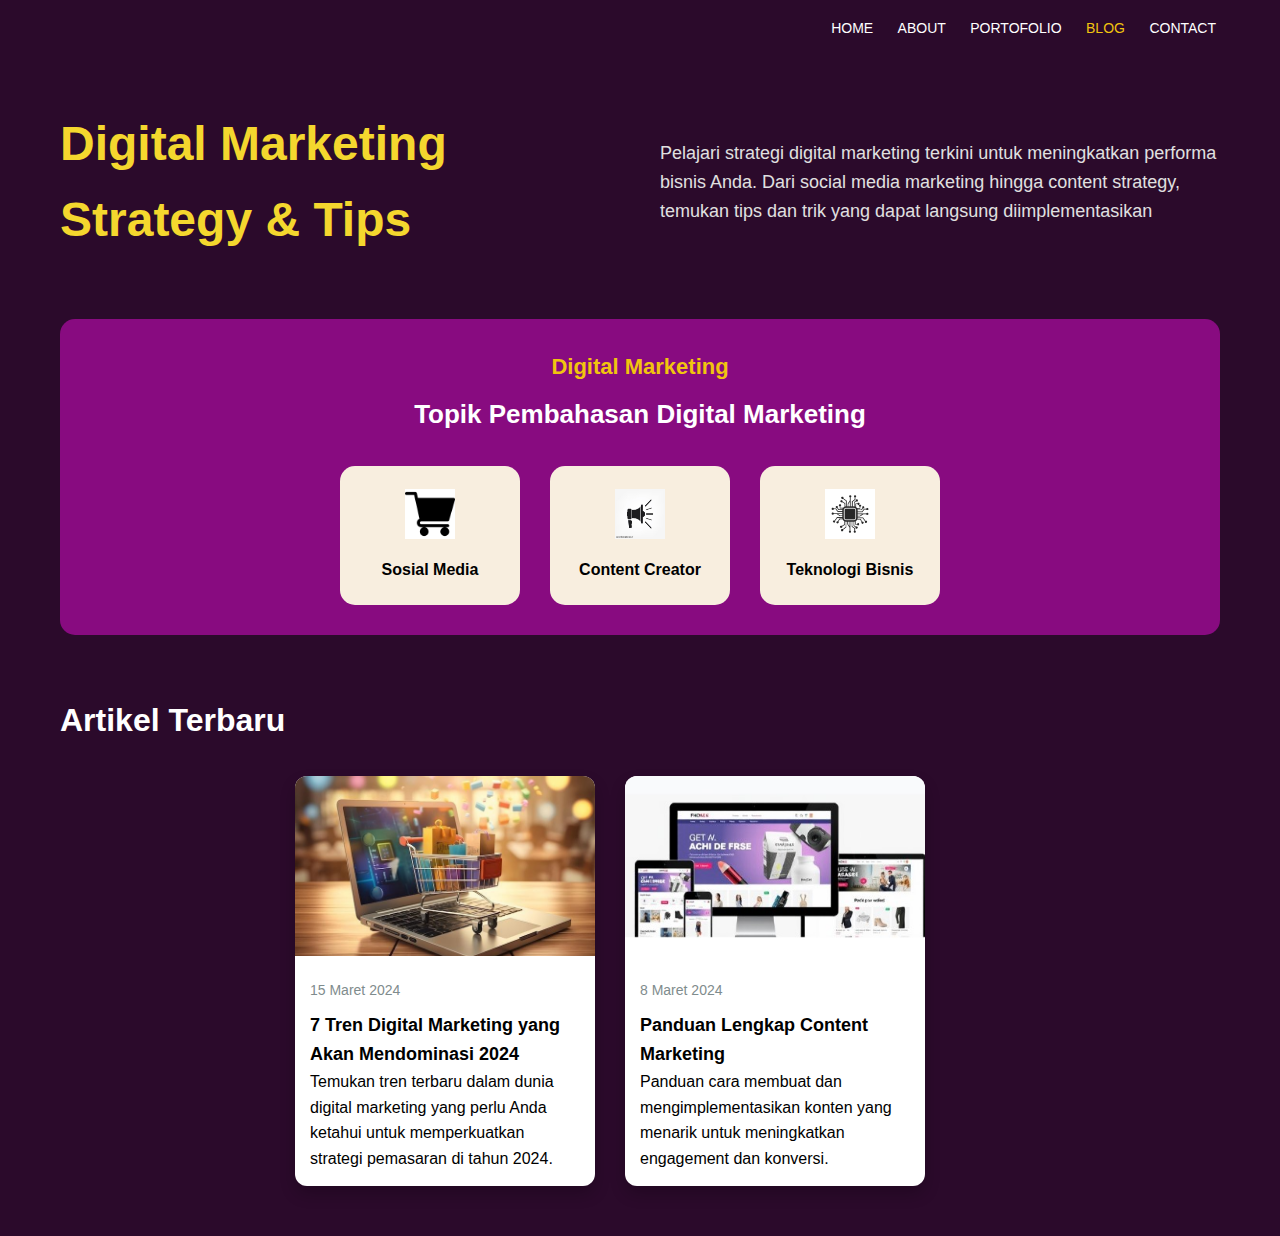
<file: blog.html>
<!DOCTYPE html>
<html lang="en">
<head>
    <meta charset="UTF-8">
    <meta name="viewport" content="width=device-width, initial-scale=1.0">
    <title>Mustaina Sasnur - Digital Business Portfolio</title>
    <link rel="stylesheet" href="blog.css">
    <link rel="stylesheet" href="https://cdnjs.cloudflare.com/ajax/libs/font-awesome/6.4.0/css/all.min.css">
</head>
<body>
    <!-- Header/Navigation -->
    <header class="navbar">
        <nav>
            <a href="index.html">home</a>
            <a href="about.html">about</a>
            <a href="portfolio.html">Portofolio</a>
            <a href="blog.html"class="active">blog</a>
            <a href="contact.html">Contact</a>
        </nav>
    </header>

 <!-- Home Section -->
<section class="blog" id="blog">
    <div class="blog-container">
        <div class="blog-header">
            <h2>Digital Marketing Strategy & Tips</h2>
            <p>Pelajari strategi digital marketing terkini untuk meningkatkan performa bisnis Anda. Dari social media marketing hingga content strategy, temukan tips dan trik yang dapat langsung diimplementasikan</p>
        </div>

        <div class="digital-marketing-topics">
            <h3>Digital Marketing</h3>
            <h4>Topik Pembahasan Digital Marketing</h4>
            <div class="topics-container">
                <div class="topic-item">
                    <div class="topic-icon">
                        <img src="img/Shopping Cart free icons designed by Freepik.jpeg" alt="Social Media Icon">
                    </div>
                    <h5>Sosial Media</h5>
                </div>
                <div class="topic-item">
                    <div class="topic-icon">
                        <img src="img/Speaker vector icon.jpeg" alt="Content Creator Icon">
                    </div>
                    <h5>Content Creator</h5>
                </div>
                <div class="topic-item">
                    <div class="topic-icon">
                        <img src="img/Icono.jpeg" alt="Business Technology Icon">
                    </div>
                    <h5>Teknologi Bisnis</h5>
                </div>
            </div>
        </div>

        <div class="latest-articles">
            <h3>Artikel Terbaru</h3>
            <div class="articles-container">
                
                <div class="article-item">
                    <img src="img/download (5).jpeg" alt="Digital Marketing Trends">
                    <div class="article-info">
                        <p class="article-date">15 Maret 2024</p>
                        <h4>7 Tren Digital Marketing yang Akan Mendominasi 2024</h4>
                        <p>Temukan tren terbaru dalam dunia digital marketing yang perlu Anda ketahui untuk memperkuatkan strategi pemasaran di tahun 2024.</p>
                    </div>
                </div>
                <div class="article-item">
                    <img src="img/WhatsApp Image 2025-04-07 at 22.05.53_32aef3b2.jpg" alt="Content Marketing Guide">
                    <div class="article-info">
                        <p class="article-date">8 Maret 2024</p>
                        <h4>Panduan Lengkap Content Marketing</h4>
                        <p>Panduan cara membuat dan mengimplementasikan konten yang menarik untuk meningkatkan engagement dan konversi.</p>
                    </div>
                </div>
                        <h4></h4>
                        <p></p>
                    </div>
                </div>
            </div>
        </div>
    </div>
</section>
</file>
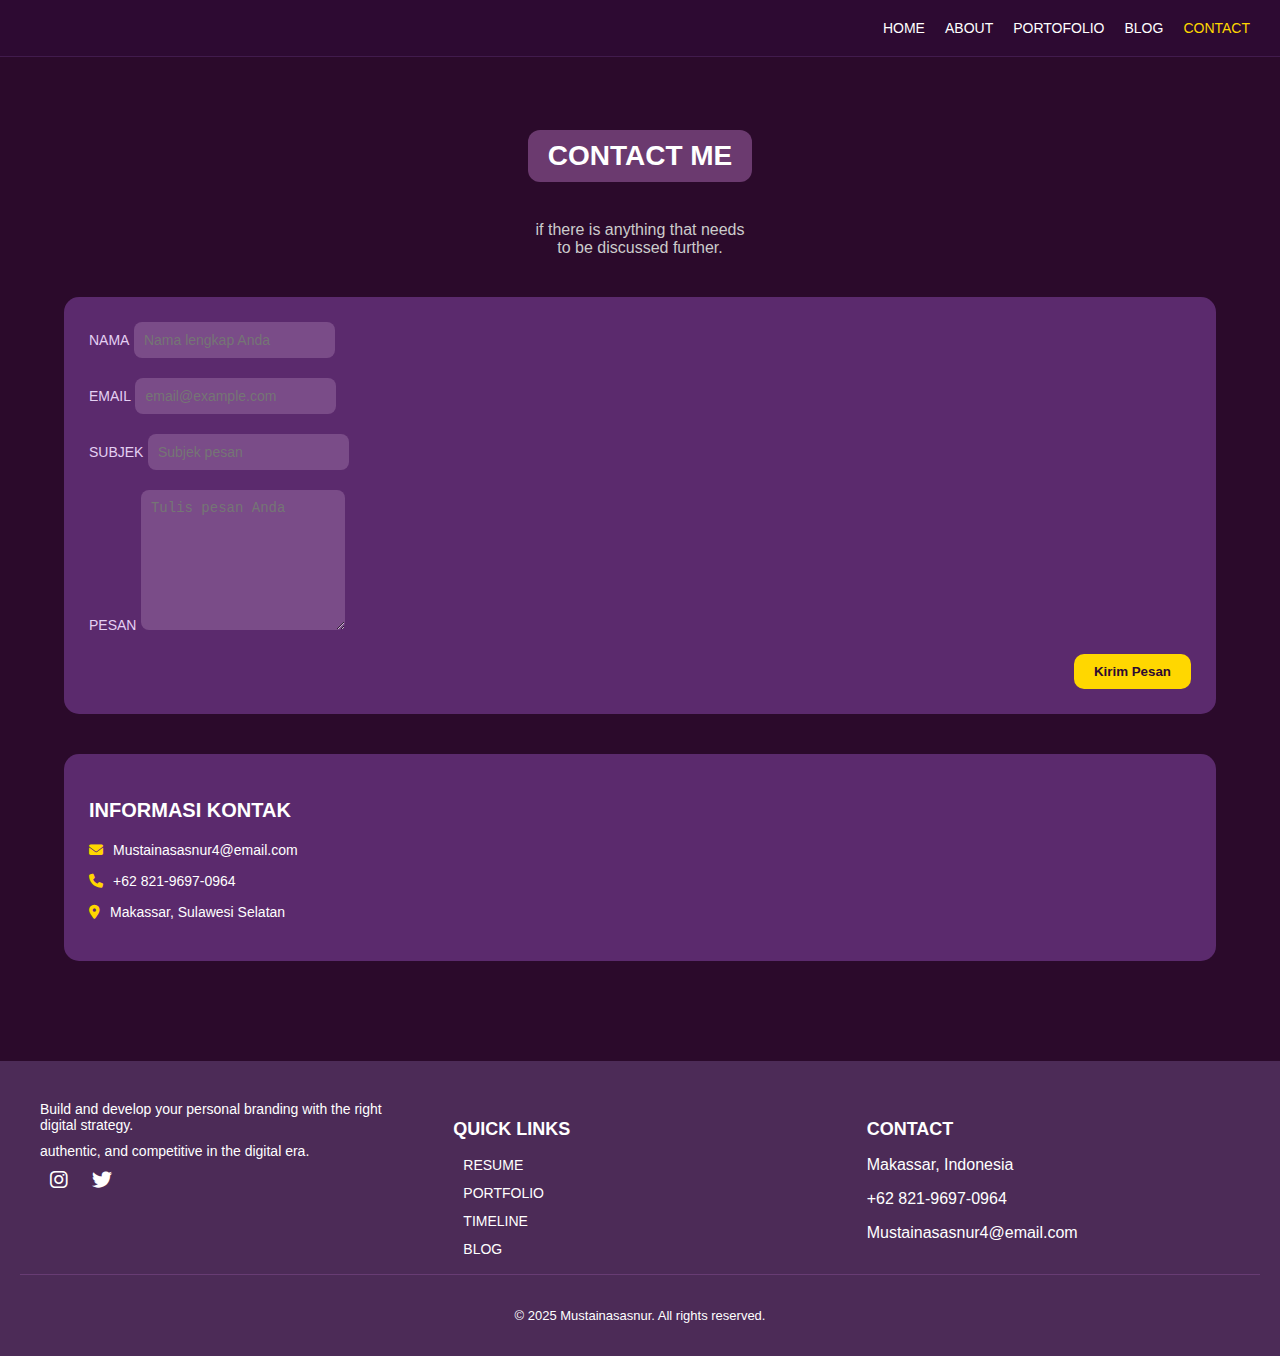
<file: contact.html>
<!DOCTYPE html>
<html lang="en">
<head>
    <meta charset="UTF-8">
    <meta name="viewport" content="width=device-width, initial-scale=1.0">
    <title>Mustaina Sasnur - Digital Business Portfolio</title>
    <link rel="stylesheet" href="css/contact.css">
    <link rel="stylesheet" href="https://cdnjs.cloudflare.com/ajax/libs/font-awesome/6.4.0/css/all.min.css">
</head>
<body>
    <!-- Header/Navigation -->
    <header class="navbar">
            <a href="index.html">home</a>
            <a href="about.html">about</a>
            <a href="portfolio.html">Portofolio</a>
            <a href="blog.html">Blog</a>
            <a href="contact.html" class="active">contact</a>
        </nav>
    </header>

<section class="about" id="about">
    <div class="container">
        <div class="contact-heading">
            <h2>Contact me</h2>
            <p>if there is anything that needs<br>to be discussed further.</p>
        </div>

        <div class="contact-content">
            <div class="contact-form">
                <form action="#" method="POST">
                    <div class="form-group">
                        <label for="nama">Nama</label>
                        <input type="text" id="nama" name="nama" placeholder="Nama lengkap Anda" required>
                    </div>
                    
                    <div class="form-group">
                        <label for="email">Email</label>
                        <input type="email" id="email" name="email" placeholder="email@example.com" required>
                    </div>
                    
                    <div class="form-group">
                        <label for="subjek">Subjek</label>
                        <input type="text" id="subjek" name="subjek" placeholder="Subjek pesan" required>
                    </div>
                    
                    <div class="form-group">
                        <label for="pesan">Pesan</label>
                        <textarea id="pesan" name="pesan" placeholder="Tulis pesan Anda" required></textarea>
                    </div>
                    
                    <button type="submit" class="submit-btn">Kirim Pesan</button>
                </form>
            </div>
            
            <div class="contact-info">
                <h3>Informasi Kontak</h3>
                <ul>
                    <li>
                        <i class="fas fa-envelope"></i>
                        <span>Mustainasasnur4@email.com</span>
                    </li>
                    <li>
                        <i class="fas fa-phone"></i>
                        <span>+62 821-9697-0964</span>
                    </li>
                    <li>
                        <i class="fas fa-map-marker-alt"></i>
                        <span>Makassar, Sulawesi Selatan</span>
                    </li>
                </ul>
            </div>
        </div>
    </div>
</section>

    <!-- Footer -->
    <footer>
        <div class="footer-content">
            <div class="footer-col">
                <p class="footer-tagline">Build and develop your personal branding with the right digital strategy.</p>
                <p class="footer-tagline">authentic, and competitive in the digital era.</p>
                <div class="footer-social">
                    <a href="#"><i class="fab fa-instagram"></i></a>
                    <a href="#"><i class="fab fa-twitter"></i></a>
                </div>
            </div>
            <div class="footer-col">
                <h3>Quick Links</h3>
                <ul>
                    <li><a href="#">Resume</a></li>
                    <li><a href="#">Portfolio</a></li>
                    <li><a href="#">Timeline</a></li>
                    <li><a href="#">Blog</a></li>
                </ul>
            </div>
            <div class="footer-col">
                <h3>Contact</h3>
                <p>Makassar, Indonesia</p>
                <p>+62 821-9697-0964</p>
                <p>Mustainasasnur4@email.com</p>
            </div>
        </div>
        <div class="footer-bottom">
            <p>&copy; 2025 Mustainasasnur. All rights reserved.</p>
        </div>
    </footer>
</div>
</body>
</html>
</file>
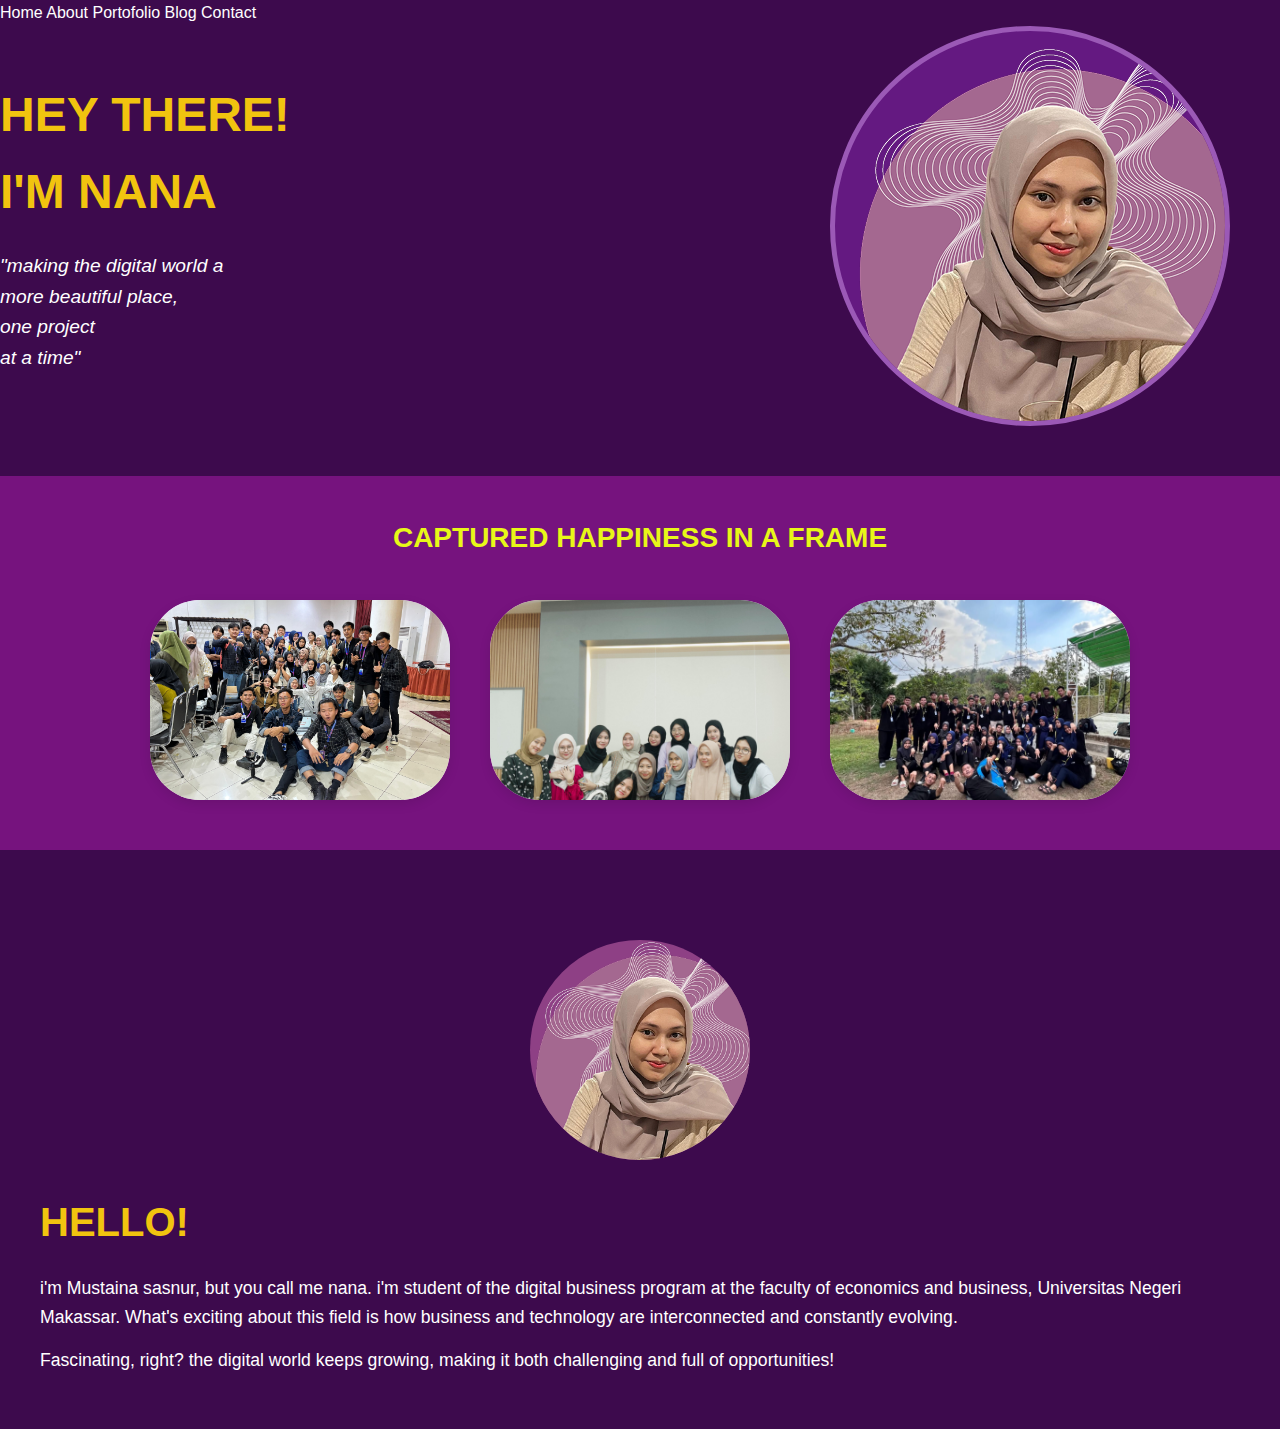
<file: home.html>
<!DOCTYPE html>
<html lang="en">
<head>
    <meta charset="UTF-8">
    <meta name="viewport" content="width=device-width, initial-scale=1.0">
    <title>Mustaina Sasnur - Digital Business Portfolio</title>
    <link rel="stylesheet" href="styles.css">
</head>
<body>
    <!-- Header/Navigation -->
    <header class="navbar">
        <nav>
            <a href="home.html"class="active">Home</a>
            <a href="about.html">About</a>
            <a href="portfolio.html">Portofolio</a>
            <a href="blog.html">Blog</a>
            <a href="contact.html">Contact</a>
        </nav>
    </header>

    <!-- Home Section -->
    <section class="home" id="home">
        <div class="intro-container">
            <div class="intro-text">
                <h1>HEY THERE!<br>I'M NANA</h1>
                <p class="quote">"making the digital world a<br>more beautiful place,<br>one project<br>at a time"</p>
            </div>
            <div class="profile-image">
                <img src="img/foto home (1).png" alt="Mustaina Sasnur" class="profile-img"/>
            </div>
        </div>

        <div class="gallery-section">
            <h2>CAPTURED HAPPINESS IN A FRAME</h2>
            <div class="gallery-container">
                <div class="gallery-item">
                    <img src="img/group 1.jpg" alt="Group Photo 1">
                </div>
                <div class="gallery-item">
                    <img src="img/group 2.jpg" alt="Group Photo 2">
                </div>
                <div class="gallery-item">
                    <img src="img/group 3.jpg" alt="Group Photo 3">
                </div>
            </div>
        </div>

        <div class="hello-section">
            <div class="hello-image">
                <img src="img/foto home (1).png" alt="Mustaina Sasnur">
            </div>
            <div class="hello-text">
                <h2>HELLO!</h2>
                <p>i'm Mustaina sasnur, but you call me nana. i'm student of the digital business program at the faculty of economics and business, Universitas Negeri Makassar. What's exciting about this field is how business and technology are interconnected and constantly evolving.</p>
                <p>Fascinating, right? the digital world keeps growing, making it both challenging and full of opportunities!</p>
            </div>
        </div>
    </section>
</file>
<file: blog.css>
/* Global Styles */
* {
    margin: 0;
    padding: 0;
    box-sizing: border-box;
    font-family: 'Arial', sans-serif;
}

body {
    background-color: #2b0a2b; /* Warna ungu gelap sesuai gambar */
    color: #ffffff;
    line-height: 1.6;
}

a {
    text-decoration: none;
    color: #ffffff;
}

ul {
    list-style: none;
}

img {
    max-width: 100%;
    height: auto;
}

/* Header/Navigation Styles */
.navbar {
    padding: 15px 5%;
    background-color: transparent;
    text-align: right;
}

.navbar nav a {
    margin-left: 20px;
    color: #ffffff;
    font-weight: 500;
    transition: color 0.3s ease;
    font-size: 14px;
    text-transform: uppercase;
}

.navbar nav a:hover,
.navbar nav a.active {
    color: #f1c40f; /* Warna kuning untuk hover dan active */
}

/* ANIMASI KLIK - Navbar Links */
.navbar nav a:active {
    animation: pulse 0.5s;
}

/* Blog Section Styles */

.blog-container {
    padding: 50px 20px;
    max-width: 1200px;
    margin: auto;
}

.blog-header {
    display: flex;
    flex-wrap: wrap;
    justify-content: space-between;
    align-items: center;
    gap: 40px;
    margin-bottom: 60px;
}

.blog-header h2 {
    font-size: 48px;
    color: #f4d72e;
    flex: 1;
}

.blog-header p {
    font-size: 18px;
    flex: 1;
    color: #e0e0e0;
}

.blog-header img {
    max-width: 500px;
    width: 100%;
    height: auto;
}

.digital-marketing-topics {
    background-color: #880b80;
    padding: 30px;
    border-radius: 15px;
    margin-bottom: 60px;
    text-align: center;
}

.digital-marketing-topics h3 {
    color: #f1c40f;
    font-size: 22px;
    margin-bottom: 10px;
}

.digital-marketing-topics h4 {
    font-size: 26px;
    margin-bottom: 30px;
}

.topics-container {
    display: flex;
    justify-content: center;
    gap: 30px;
    flex-wrap: wrap;
}

.topic-item {
    background-color: #f8eedf;
    color: #000;
    padding: 20px;
    border-radius: 15px;
    width: 180px;
    text-align: center;
    transition: transform 0.3s ease, box-shadow 0.3s ease, border-color 0.3s ease;
    border: 3px solid transparent;
    cursor: pointer;
}

.topic-item:hover {
    transform: translateY(-5px);
    box-shadow: 0 10px 20px rgba(0,0,0,0.2);
}

/* ANIMASI KLIK - Topic Item */
.topic-item:active {
    animation: tada 0.5s;
    border-color: #f1c40f;
    box-shadow: 0 0 20px rgba(241, 196, 15, 0.7);
}

.topic-item img {
    width: 50px;
    height: 50px;
    margin-bottom: 10px;
}

/* ANIMASI KLIK - Topic Item Image */
.topic-item img:active {
    animation: bounce 0.5s;
}

.topic-item h5 {
    margin: 0;
    font-size: 16px;
}

.latest-articles h3 {
    font-size: 32px;
    margin-bottom: 30px;
}

.articles-container {
    display: flex;
    flex-wrap: wrap;
    gap: 30px;
    justify-content: center;
}

.article-item {
    background-color: #fff;
    color: #000;
    border-radius: 12px;
    overflow: hidden;
    width: 300px;
    box-shadow: 0 8px 16px rgba(0,0,0,0.2);
    transition: transform 0.3s ease;
    cursor: pointer;
}

.article-item:hover {
    transform: scale(1.03);
}

/* ANIMASI KLIK - Article Item */
.article-item:active {
    animation: pulse 0.5s;
}

.article-item img {
    width: 100%;
    height: 180px;
    object-fit: cover;
    cursor: pointer;
}

/* ANIMASI KLIK - Image dalam Article */
.article-item img:active {
    animation: zoomIn 0.5s;
}

.article-info {
    padding: 15px;
}

.article-info h4 {
    margin-top: 10px;
    font-size: 18px;
}

.article-date {
    font-size: 14px;
    color: #7f8c8d;
    margin-bottom: 5px;
}

/* Footer Styles */
footer {
    padding: 50px 5% 20px;
    text-align: center;
}

.footer-logo img {
    height: 60px;
    margin-bottom: 20px;
    cursor: pointer;
}

/* ANIMASI KLIK - Logo Footer */
.footer-logo img:active {
    animation: heartBeat 0.7s;
}

.footer-nav {
    margin-bottom: 20px;
}

.footer-nav nav {
    display: flex;
    justify-content: center;
    gap: 30px;
}

.footer-nav a {
    font-size: 14px;
    text-transform: uppercase;
}

/* ANIMASI KLIK - Footer Nav Links */
.footer-nav a:active {
    animation: rubberBand 0.5s;
    color: #f1c40f;
}

.social-icons {
    display: flex;
    justify-content: center;
    gap: 15px;
    margin-bottom: 30px;
}

.social-icons a {
    width: 40px;
    height: 40px;
    border-radius: 50%;
    background-color: #000;
    display: flex;
    align-items: center;
    justify-content: center;
    transition: background-color 0.3s;
}

.social-icons a:hover {
    background-color: #f1c40f; /* Warna kuning saat hover */
}

/* ANIMASI KLIK - Social Icons */
.social-icons a:active {
    animation: tada 0.5s;
    background-color: #f1c40f;
}

.social-icons i {
    font-size: 20px;
    color: #fff;
}

.footer-divider {
    height: 1px;
    background-color: rgba(255, 255, 255, 0.2);
    width: 40%;
    margin: 0 auto 20px;
}

.copyright {
    font-size: 14px;
    color: rgba(255, 255, 255, 0.7);
}

/* Responsive Styles */
@media (max-width: 992px) {
    .intro-container {
        flex-direction: column;
        text-align: center;
    }

    .profile-image {
        width: 60%;
        margin-top: 30px;
    }

    .hello-section {
        flex-direction: column;
        text-align: center;
    }

    .hello-image {
        margin: 0 auto;
    }
}

@media (max-width: 768px) {
    .gallery-container {
        flex-direction: column;
        align-items: center;
    }

    .gallery-item {
        width: 60%;
        margin-bottom: 20px;
    }

    .footer-nav nav {
        flex-wrap: wrap;
        gap: 15px;
    }
}

@media (max-width: 576px) {
    .intro-text h1 {
        font-size: 3rem;
    }

    .profile-image {
        width: 80%;
    }

    .gallery-item {
        width: 80%;
    }

    .hello-text h2 {
        font-size: 2rem;
    }
}

/* DEFINISI KEYFRAMES ANIMASI */

/* Pulse Animation */
@keyframes pulse {
  from {
    transform: scale3d(1, 1, 1);
  }

  50% {
    transform: scale3d(1.2, 1.2, 1.2);
  }

  to {
    transform: scale3d(1, 1, 1);
  }
}

/* Tada Animation */
@keyframes tada {
  from {
    transform: scale3d(1, 1, 1);
  }

  10%, 20% {
    transform: scale3d(0.9, 0.9, 0.9) rotate3d(0, 0, 1, -3deg);
  }

  30%, 50%, 70%, 90% {
    transform: scale3d(1.1, 1.1, 1.1) rotate3d(0, 0, 1, 3deg);
  }

  40%, 60%, 80% {
    transform: scale3d(1.1, 1.1, 1.1) rotate3d(0, 0, 1, -3deg);
  }

  to {
    transform: scale3d(1, 1, 1);
  }
}

/* Bounce Animation */
@keyframes bounce {
  from,
  20%,
  53%,
  to {
    animation-timing-function: cubic-bezier(0.215, 0.61, 0.355, 1);
    transform: translate3d(0, 0, 0);
  }

  40%,
  43% {
    animation-timing-function: cubic-bezier(0.755, 0.05, 0.855, 0.06);
    transform: translate3d(0, -30px, 0) scaleY(1.1);
  }

  70% {
    animation-timing-function: cubic-bezier(0.755, 0.05, 0.855, 0.06);
    transform: translate3d(0, -15px, 0) scaleY(1.05);
  }

  80% {
    transition-timing-function: cubic-bezier(0.215, 0.61, 0.355, 1);
    transform: translate3d(0, 0, 0) scaleY(0.95);
  }

  90% {
    transform: translate3d(0, -4px, 0) scaleY(1.02);
  }
}

/* RubberBand Animation */
@keyframes rubberBand {
  from {
    transform: scale3d(1, 1, 1);
  }

  30% {
    transform: scale3d(1.25, 0.75, 1);
  }

  40% {
    transform: scale3d(0.75, 1.25, 1);
  }

  50% {
    transform: scale3d(1.15, 0.85, 1);
  }

  65% {
    transform: scale3d(0.95, 1.05, 1);
  }

  75% {
    transform: scale3d(1.05, 0.95, 1);
  }

  to {
    transform: scale3d(1, 1, 1);
  }
}

/* HeartBeat Animation */
@keyframes heartBeat {
  0% {
    transform: scale(1);
  }

  14% {
    transform: scale(1.3);
  }

  28% {
    transform: scale(1);
  }

  42% {
    transform: scale(1.3);
  }

  70% {
    transform: scale(1);
  }
}

/* ZoomIn Animation */
@keyframes zoomIn {
  from {
    opacity: 1;
    transform: scale3d(1, 1, 1);
  }

  50% {
    opacity: 1;
    transform: scale3d(1.3, 1.3, 1.3);
  }
  
  to {
    opacity: 1;
    transform: scale3d(1, 1, 1);
  }
}

/* Animate.css Custom Classes */
.animate__animated {
  animation-duration: 1s;
  animation-fill-mode: both;
}

.animate__infinite {
    animation-iteration-count: infinite !important;
}

/* Kecepatan animasi */
.animate__slow {
    animation-duration: 2s !important;
}

.animate__slower {
    animation-duration: 3s !important;
}

.animate__fast {
    animation-duration: 0.8s !important;
}

.animate__faster {
    animation-duration: 0.5s !important;
}

/* Scroll behavior halus */
html {
    scroll-behavior: smooth;
}
</file>
<file: css/contact.css>
/* contact.css */

body {
    margin: 0;
    font-family: 'Poppins', sans-serif;
    background-color: #2b0a2b;
    color: #ffffff;
}

a {
    color: #ffffff;
    text-decoration: none;
    font-size: 14px;
    margin: 0 10px;
    text-transform: uppercase;
}

a:hover,
a.active {
    color: #ffd700;
}

.navbar {
    display: flex;
    justify-content: flex-end;
    padding: 20px;
    background-color: #2d0a32;
    border-bottom: 1px solid #411b4d;
}

.container {
    width: 90%;
    max-width: 1200px;
    margin: 0 auto;
    padding: 50px 0;
}

.contact-heading {
    text-align: center;
    margin-bottom: 40px;
}

.contact-heading h2 {
    font-size: 28px;
    color: #fff;
    background-color: #6b3a6f;
    padding: 10px 20px;
    display: inline-block;
    border-radius: 12px;
    text-transform: uppercase;
}

.contact-heading p {
    color: #ccc;
    font-size: 16px;
}

.contact-content {
    display: flex;
    flex-wrap: wrap;
    gap: 40px;
}

.contact-form,
.contact-info {
    flex: 1 1 45%;
    background-color: #5b2a6d;
    padding: 25px;
    border-radius: 15px;
}

.contact-form form {
    display: flex;
    flex-direction: column;
    gap: 20px;
}

.form-group label {
    font-size: 14px;
    color: #e4d0f3;
    text-transform: uppercase;
    margin-bottom: 5px;
}

.form-group input,
.form-group textarea {
    padding: 10px;
    border-radius: 8px;
    border: none;
    background-color: #7a4c88;
    color: #fff;
    font-size: 14px;
}

textarea {
    resize: vertical;
    min-height: 120px;
}

.submit-btn {
    background-color: #ffd700;
    color: #2d0a32;
    font-weight: bold;
    padding: 10px 20px;
    border: none;
    border-radius: 10px;
    cursor: pointer;
    align-self: flex-end;
    transition: background-color 0.3s;
}

.submit-btn:hover {
    background-color: #e6c200;
}

.contact-info h3 {
    font-size: 20px;
    margin-bottom: 20px;
    text-transform: uppercase;
    color: #fff;
}

.contact-info ul {
    list-style: none;
    padding: 0;
}

.contact-info li {
    display: flex;
    align-items: center;
    gap: 10px;
    margin-bottom: 15px;
    font-size: 14px;
}

.contact-info i {
    color: #ffd700;
}

/* Footer Styling */
footer {
    background-color: #4c2b57;
    color: #ffffff;
    padding: 40px 20px 20px;
    margin-top: 50px;
}

.footer-content {
    display: flex;
    flex-wrap: wrap;
    gap: 40px;
    justify-content: space-between;
    max-width: 1200px;
    margin: auto;
}

.footer-col {
    flex: 1 1 250px;
}

.footer-tagline {
    margin: 0 0 10px;
    font-size: 14px;
}

.footer-col h3 {
    font-size: 18px;
    margin-bottom: 15px;
    text-transform: uppercase;
}

.footer-col ul {
    list-style: none;
    padding: 0;
}

.footer-col ul li {
    margin-bottom: 10px;
}

.footer-col ul li a {
    color: #fff;
    text-decoration: none;
    font-size: 14px;
}

.footer-col ul li a:hover {
    color: #ffd700;
}

.footer-social a {
    font-size: 20px;
    margin-right: 10px;
    color: #fff;
}

.footer-social a:hover {
    color: #ffd700;
}

.footer-bottom {
    text-align: center;
    padding-top: 20px;
    border-top: 1px solid #673c73;
    font-size: 13px;
}
</file>
<file: styles.css>
/* Global Styles */
* {
    margin: 0;
    padding: 0;
    box-sizing: border-box;
    font-family: 'Arial', sans-serif;
}

body {
    background-color: hsl(286, 78%, 17%);
    color: #ffffff;
    line-height: 1.6;
}

a {
    text-decoration: none;
    color: #ffffff;
}

ul {
    list-style: none;
}

img {
    max-width: 150%;
    height: auto;
}

h1, h2, h3, h4, h5, h6 {
    margin-bottom: 15px;
}

.container {
    width: 90%;
    max-width: 1200px;
    margin: 0 auto;
    padding: 0 15px;
}

/* Header Styles */

/* Update the header positioning */
.header {
    display: flex;
    justify-content: flex-end; /* This will push everything to the right */
    align-items: center;
    padding: 15px 5%;
    background-color: #7d308e;
    position: sticky;
    top: 0;
    z-index: 100;
}

/* If you want to maintain some spacing between nav items */
.nav ul {
    display: flex;
}

.nav ul li {
    margin-left: 20px;
}

/* If you have a logo that should still be on the left */
.logo {
    margin-right: auto; /* This keeps the logo on the left while everything else moves right */
}
.nav ul li a {
    color: #ffffff;
    font-weight: 500;
    transition: color 0.3s ease;
}

.nav ul li a:hover {
    color: #f1c40f;
}

/* Home Section Styles */
.home-section {
    padding: 10px 5%;
}

.intro-container {
    display: flex;
    justify-content: space-between;
    align-items: center;
    margin-bottom: 50px;
}

.intro-text h1 {
    font-size: 3rem;
    font-weight: 700;
    color: #f1c40f;
    margin-bottom: 20px;
}

.quote {
    font-style: italic;
    font-size: 1.2rem;
    color: #ffffff;
}

/* Style for the image container */
.profile-image-container 
   
  
  /* Style for the image itself */
  

.gallery-item img {
    width: 100px;
    height: 100px;
    object-fit: cover;
}


.gallery-section {
    margin-bottom: 50px;
    text-align: center;
}

.gallery-section h2 {
    font-size: 1.8rem;
    margin-bottom: 30px;
    color: #f1c40f;
}

.gallery-container {
    display: flex;
    justify-content: space-around;
    flex-wrap: wrap;
}

.gallery-item {
    width: 200px;
    height: 200px;
    border-radius: 10%;
    overflow: hidden;
    margin: 10px;
    background-color: #f5d2f5;
}
.gallery-section {
    padding: 40px 20px;
    background-color: #76137e;
    text-align: center;
    border: radius 10%;
}

.gallery-section h2 {
    font-size: 28px;
    color: #e8f718;
    margin-bottom: 30px;
    font-weight: bold;
}

.gallery-container {
    display: flex;
    flex-wrap: wrap;
    justify-content: center;
    gap: 20px;
}

.gallery-item {
    width: 300px;
    overflow: hidden;
    border-radius: 50px;
    box-shadow: 0 4px 12px rgba(0, 0, 0, 0.1);
    transition: transform 0.3s ease;
}

.gallery-item:hover {
    transform: scale(1.05);
}

.gallery-item img {
    width: 100%;
    height: 100%;
    object-fit: cover;
    display: block;
    transition: transform 0.3s ease;
}

.gallery-item img:hover {
    transform: scale(1.1);
}

.hello-section {
    display: flex;
    justify-content: space-between;
    align-items: center;
}

.hello-section {
    display: flex;
    align-items: center; /* buat vertical center */
    justify-content: center;
    gap: 30px;
    padding: 40px;
    flex-wrap: wrap; /* biar responsif di HP */
  }
  
  .hello-image {
    width: 220px;
    height: 220px;
    border-radius: 50%;
    overflow: hidden;
    flex-shrink: 0; /* biar gak menyempit */
    display: flex;
    align-items: center;
    justify-content: center;
    background-color: #8e4085; /* opsional */
  }
  
  .hello-image img {
    width: 150%;
    height: 150%;
    object-fit: cover;
    display: block;
  }
  


.hello-text h2 {
    font-size: 2.5rem;
    color: #f1c40f;
    margin-bottom: 20px;
}

.hello-text p {
    font-size: 1.1rem;
    margin-bottom: 15px;
}

/* About Section Styles */
.about-section {
    padding: 50px 5%;
    background-color: #3c1053;
}

.about-header h2 {
    font-size: 2rem;
    color: #f1c40f;
    margin-bottom: 30px;
    padding: 15px;
    background-color: #9b59b6;
    border-radius: 10px;
    display: inline-block;
}

.education {
    margin-bottom: 40px;
}

.education h3 {
    font-size: 1.5rem;
    color: #ffffff;
    margin-bottom: 20px;
}

.timeline {
    position: relative;
    padding-left: 30px;
}

.timeline:before {
    content: '';
    position: absolute;
    left: 0;
    top: 0;
    height: 100%;
    width: 2px;
    background-color: #f1c40f;
}

.timeline-item {
    margin-bottom: 20px;
    position: relative;
}

.timeline-dot {
    position: absolute;
    left: -36px;
    top: 5px;
    width: 16px;
    height: 16px;
    border-radius: 50%;
    background-color: #f1c40f;
}

.timeline-content h4 {
    font-size: 1.2rem;
    color: #f1c40f;
    margin-bottom: 5px;
}

.personal-info h3 {
    font-size: 1.3rem;
    color: #ffffff;
    margin-top: 20px;
    margin-bottom: 5px;
}

.personal-info p {
    font-size: 1.1rem;
    color: #f1c40f;
    margin-bottom: 15px;
}

.profile-info {
    display: flex;
    justify-content: space-between;
    margin-bottom: 40px;
}

.profile-image {
    width: 400px;
    height: 400px;
    margin-right: 50px;
    border-radius: 50%;
    overflow: hidden;
    background-color: #641981;
    display: flex;
    justify-content: center;
    align-items: center;
    border: 5px solid #9b59b6;
  }
  
  .profile-info .profile-image img {
    width: 300px;
    height: 300px;
    object-fit: cover; /* Biar gambar nggak gepeng */
  }

.profile-bio h2 {
    font-size: 1.8rem;
    color: #ffffff;
    margin-bottom: 20px;
}

.profile-bio p {
    font-size: 1rem;
    margin-bottom: 15px;
}

.skills h2 {
    font-size: 1.8rem;
    color: #f1c40f;
    margin-bottom: 20px;
}

.skills-container {
    display: flex;
    justify-content: space-between;
}

.skill-column {
    width: 48%;
}

.skill-item {
    margin-bottom: 20px;
}

.skill-item h3 {
    font-size: 1.2rem;
    color: #ffffff;
    margin-bottom: 10px;
}

.skill-bar {
    height: 10px;
    background-color: #9b59b6;
    border-radius: 5px;
    overflow: hidden;
    margin-bottom: 5px;
}

.skill-level {
    height: 100%;
    background-color: #f1c40f;
}

.skill-item span {
    font-size: 0.9rem;
    color: #f1c40f;
}

/* Portfolio Section Styles */
.portfolio-section {
    padding: 50px 5%;
    background-color: #3c1053;
}

.quote-heading {
    font-size: 1.8rem;
    color: #f1c40f;
    text-align: center;
    margin-bottom: 30px;
}

.project {
    margin-bottom: 30px;
}

.project h3 {
    font-size: 1.5rem;
    color: #ffffff;
    margin-bottom: 15px;
}

.project-content {
    display: flex;
    align-items: center;
}

.project-logo {
    width: 400px;
    height: 200px;
    background-color: #9b59b6;
    display: flex;
    justify-content: center;
    align-items: center;
    margin-right: 20px;
    border-radius: 5px;
    overflow: hidden;
}

.project-logo img {
    width: 100%;
    height: 100%;
    object-fit: contain;
}

.project-desc p {
    font-size: 1rem;
}

.experience {
    margin-top: 50px;
}

.experience h2 {
    font-size: 1.8rem;
    color: #f1c40f;
    margin-bottom: 20px;
    text-align: center;
}

.experience-container {
    display: flex;
    justify-content: space-around;
    flex-wrap: wrap;
}

.experience-item {
    width: 45%;
    margin-bottom: 20px;
}

.experience-item img {
    width: 100%;
    height: 200px;
    object-fit: cover;
    border-radius: 10px;
    margin-bottom: 10px;
}

.experience-item h4 {
    font-size: 1.2rem;
    color: #ffffff;
    margin-bottom: 5px;
}

.experience-item p {
    font-size: 0.9rem;
    color: #f1c40f;
}

/* Blog Section Styles */
.blog-section {
    padding: 50px 5%;
    background-color: #3c1053;
}

.blog-header {
    margin-bottom: 40px;
}

.blog-header h2 {
    font-size: 2.2rem;
    color: #ffffff;
    margin-bottom: 15px;
}

.blog-header p {
    font-size: 1.1rem;
}

.digital-marketing-topics {
    margin-bottom: 40px;
    padding: 20px;
    background-color: #9b59b6;
    border-radius: 10px;
}

.digital-marketing-topics h3 {
    font-size: 1.5rem;
    color: #ffffff;
    margin-bottom: 10px;
    text-align: center;
}

.digital-marketing-topics h4 {
    font-size: 1.2rem;
    color: #ffffff;
    margin-bottom: 20px;
    text-align: center;
}

.topics-container {
    display: flex;
    justify-content: space-around;
    flex-wrap: wrap;
}

.topic-item {
    text-align: center;
    width: 30%;
    padding: 15px;
    background-color: #f9f9f9;
    border-radius: 10px;
}

.topic-icon {
    width: 60px;
    height: 60px;
    margin: 0 auto 10px;
}

.topic-icon img {
    width: 100%;
    height: 100%;
    object-fit: contain;
}

.topic-item h5 {
    font-size: 1.1rem;
    color: #3c1053;
}

.latest-articles h3 {
    font-size: 1.8rem;
    color: #f1c40f;
    margin-bottom: 20px;
}

.articles-container {
    display: flex;
    justify-content: space-between;
    flex-wrap: wrap;
}

.article-item {
    width: 32%;
    margin-bottom: 20px;
    background-color: #ffffff;
    border-radius: 10px;
    overflow: hidden;
}

.article-item img {
    width: 100%;
    height: 180px;
    object-fit: cover;
}

.article-info {
    padding: 15px;
}

.article-date {
    font-size: 0.9rem;
    color: #4c1c67;
    margin-bottom: 10px;
}

.article-info h4 {
    font-size: 1.1rem;
    color: #3c1053;
    margin-bottom: 10px;
}

.article-info p {
    font-size: 0.9rem;
    color: #333333;
}

/* Contact Section Styles */
.contact-section {
    padding: 50px 0;
    background-color: #37074e;
}

.contact-section .container {
    max-width: 1200px;
    margin: 0 auto;
    padding: 40px;
    background-color: #873d96;
    border-radius: 20px;
}

.contact-heading {
    text-align: center;
    margin-bottom: 40px;
}

.contact-heading h2 {
    font-size: 28px;
    color: #fefcfe;
    margin-bottom: 10px;
    font-weight: 700;
}

.contact-heading p {
    font-size: 16px;
    color: #454445;
    line-height: 1.5;
}

.contact-content {
    display: flex;
    flex-wrap: wrap;
    gap: 40px;
    justify-content: space-between;
    align-items: flex-start;
}

.contact-form {
    flex: 1 1 60%;
    max-width: 100%;
}

.contact-form form {
    max-width: 100%;
    width: 100%;
}

.form-group {
    margin-bottom: 20px;
}

.form-group label {
    display: block;
    margin-bottom: 8px;
    font-weight: 500;
    color: #fcfcfd;
}

.form-group input,
.form-group textarea {
    width: 100%;
    max-width: 100%;
    padding: 12px 15px;
    border: 1px solid #ddd;
    border-radius: 8px;
    font-family: 'Poppins', sans-serif;
    font-size: 14px;
    background-color: white;
    transition: border-color 0.3s ease;
}

.form-group input:focus,
.form-group textarea:focus {
    outline: none;
    border-color: #4a6da7;
}

.form-group textarea {
    height: 150px;
    resize: vertical;
}

.submit-btn {
    background-color: #590664;
    color: rgb(124, 53, 131);
    padding: 12px 25px;
    border-radius: 50px;
    font-weight: 600;
    font-size: 16px;
    cursor: pointer;
    transition: background-color 0.3s ease;
    display: block;
    width: 100%;
    margin-top: 10px;
}

.submit-btn:hover {
    background-color: #702471;
}

.contact-info {
    flex: 1 1 35%;
    max-width: 100%;
    background-color: rgb(87, 9, 87);
    padding: 30px;
    border-radius: 15px;
    box-shadow: 0 5px 15px rgba(0, 0, 0, 0.05);
}

.contact-info h3 {
    font-size: 20px;
    color: #9b4aa7;
    margin-bottom: 20px;
}

.contact-info ul {
    list-style: none;
    padding: 0;
    margin: 0;
}

.contact-info ul li {
    display: flex;
    align-items: center;
    margin-bottom: 15px;
    font-size: 14px;
    color: #fffafe;
}

.contact-info ul li i {
    color: #3e0643;
    font-size: 18px;
    width: 30px;
}

/* Responsive Styles */
@media (max-width: 992px) {
    .contact-content {
        flex-direction: column;
    }

    .contact-form,
    .contact-info {
        width: 100%;
    }
}

@media (max-width: 576px) {
    .contact-section .container {
        padding: 30px 20px;
    }

    .contact-heading h2 {
        font-size: 24px;
    }

    .submit-btn {
        padding: 10px 20px;
        font-size: 14px;
    }
}

.product-list {
    display: flex;
    flex-wrap: wrap;
    justify-content: center;
    gap: 20px;
    padding: 20px;
}

.product {
    flex: 1 1 100%;
    max-width: 100%;
}

@media (min-width: 768px) {
    .product {
        flex: 1 1 calc(50% - 40px);
        max-width: calc(50% - 40px);
    }
}
/* Footer Styles */
footer {
    background-color: var(--primary-color);
    color: white;
    padding: 50px 0 20px;
}

.footer-content {
    width: 90%;
    max-width: 1200px;
    margin: 0 auto;
    display: flex;
    justify-content: space-between;
    flex-wrap: wrap;
}

.footer-col {
    flex: 1;
    padding: 0 15px;
    margin-bottom: 30px;
}

.footer-col:first-child {
    flex: 2;
}

.footer-tagline {
    font-size: 1.2rem;
    margin-bottom: 10px;
    line-height: 1.5;
}

.footer-social {
    margin-top: 20px;
}

.footer-social a {
    display: inline-block;
    margin-right: 15px;
    font-size: 1.5rem;
    color: white;
    transition: opacity 0.3s;
}

.footer-social a:hover {
    opacity: 0.8;
}

.footer-col h3 {
    font-size: 1.2rem;
    margin-bottom: 20px;
    font-weight: 600;
}

.footer-col ul {
    list-style: none;
    padding: 0;
}

.footer-col ul li {
    margin-bottom: 12px;
}

.footer-col ul li a {
    color: white;
    text-decoration: none;
    transition: opacity 0.3s;
}

.footer-col ul li a:hover {
    opacity: 0.8;
}

.footer-bottom {
    width: 90%;
    max-width: 1200px;
    margin: 0 auto;
    text-align: center;
    padding-top: 20px;
    border-top: 1px solid rgba(255, 255, 255, 0.2);
    font-size: 0.9rem;
}

/* Responsive Styles */
@media (max-width: 992px) {
    .portfolio-grid {
        grid-template-columns: 1fr;
    }

    .portfolio-image {
        height: auto;
    }

    .portfolio-image img {
        width: 100%;
        height: auto;
    }
}

@media (max-width: 768px) {
    .footer-content {
        flex-direction: column;
    }

    .footer-col {
        margin-bottom: 30px;
    }

    .footer-col:last-child {
        margin-bottom: 0;
    }
}

@media (max-width: 576px) {
    .portfolio h2 {
        font-size: 1.5rem;
    }

    .footer-tagline {
        font-size: 1rem;
    }
}
</file>
